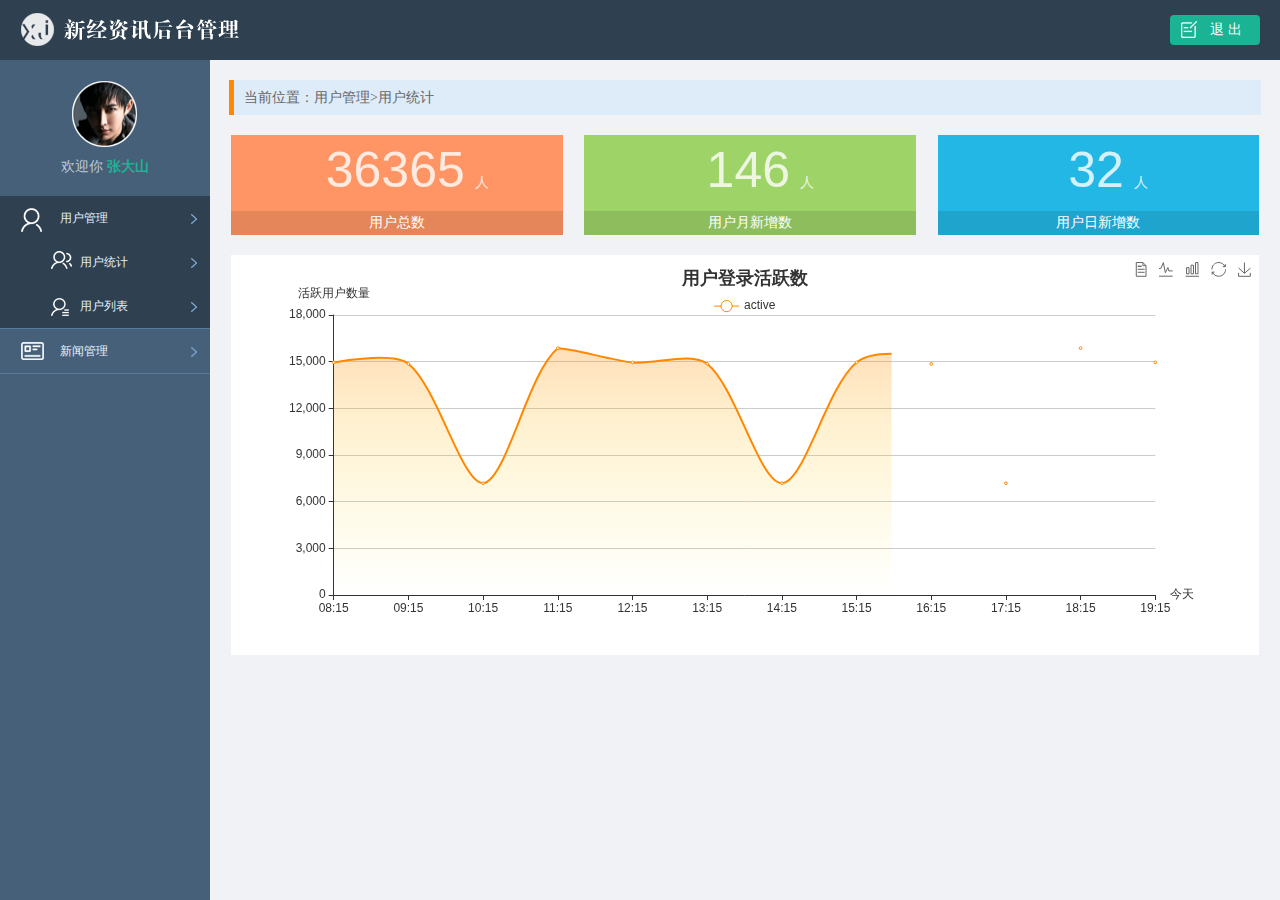
<file: info/static/admin/html/index.html>
<!DOCTYPE html>
<html lang="en">
<head>
	<meta charset="UTF-8">
	<title>新经资讯后台管理</title>
	<link rel="stylesheet" type="text/css" href="../css/reset.css">
	<link rel="stylesheet" type="text/css" href="../css/main.css">
	<script type="text/javascript" src="../js/jquery-1.12.4.min.js"></script>
</head>
<body>
	<div class="header">
		<a href="#" class="logo fl"><img src="../images/logo.png" alt="logo"></a>
		<a href="#" class="logout fr">退 出</a>
	</div>
	
	<div class="side_bar">
		<div class="user_info">
			<img src="../images/person.png" alt="张大山">
			<p>欢迎你 <em>张大山</em></p>
		</div>

		<div class="menu_con">
			<div class="first_menu active"><a href="#" class="icon01">用户管理</a></div>
			<ul class="sub_menu show">
				<li><a class="icon022" href="user_count.html" target="main_frame">用户统计</a></li>
				<li class="current"><a href="user_list.html" class="icon021" target="main_frame">用户列表</a></li>
			</ul>
			<div class="first_menu"><a href="#" class="icon02">新闻管理</a></div>
			<ul class="sub_menu">
				<li><a href="news_review.html" class="icon031" target="main_frame">新闻审核</a></li>
				<li><a href="news_edit.html" class="icon032" target="main_frame">新闻版式编辑</a></li>
				<li><a href="news_type.html" class="icon034" target="main_frame">新闻分类管理</a></li>
			</ul>
		</div>
	</div>

	<div class="main_body" id="main_body">
		<iframe src="user_count.html" frameborder="0" id="main_frame" name="main_frame" frameborder="0" scrolling="auto"></iframe>
	</div>
	
	<script>
		$(function(){
			$('.first_menu').click(function(){
				$(this).addClass('active').siblings('.first_menu').removeClass('active');
				$(this).next().slideDown().siblings('.sub_menu').slideUp();
			})
			var frame_w = $('#main_body').outerWidth();
			var frame_h = $('#main_body').outerHeight();
			$('#main_frame').css({'width':frame_w,'height':frame_h});
		})
	</script>

</body>
</html>
</file>
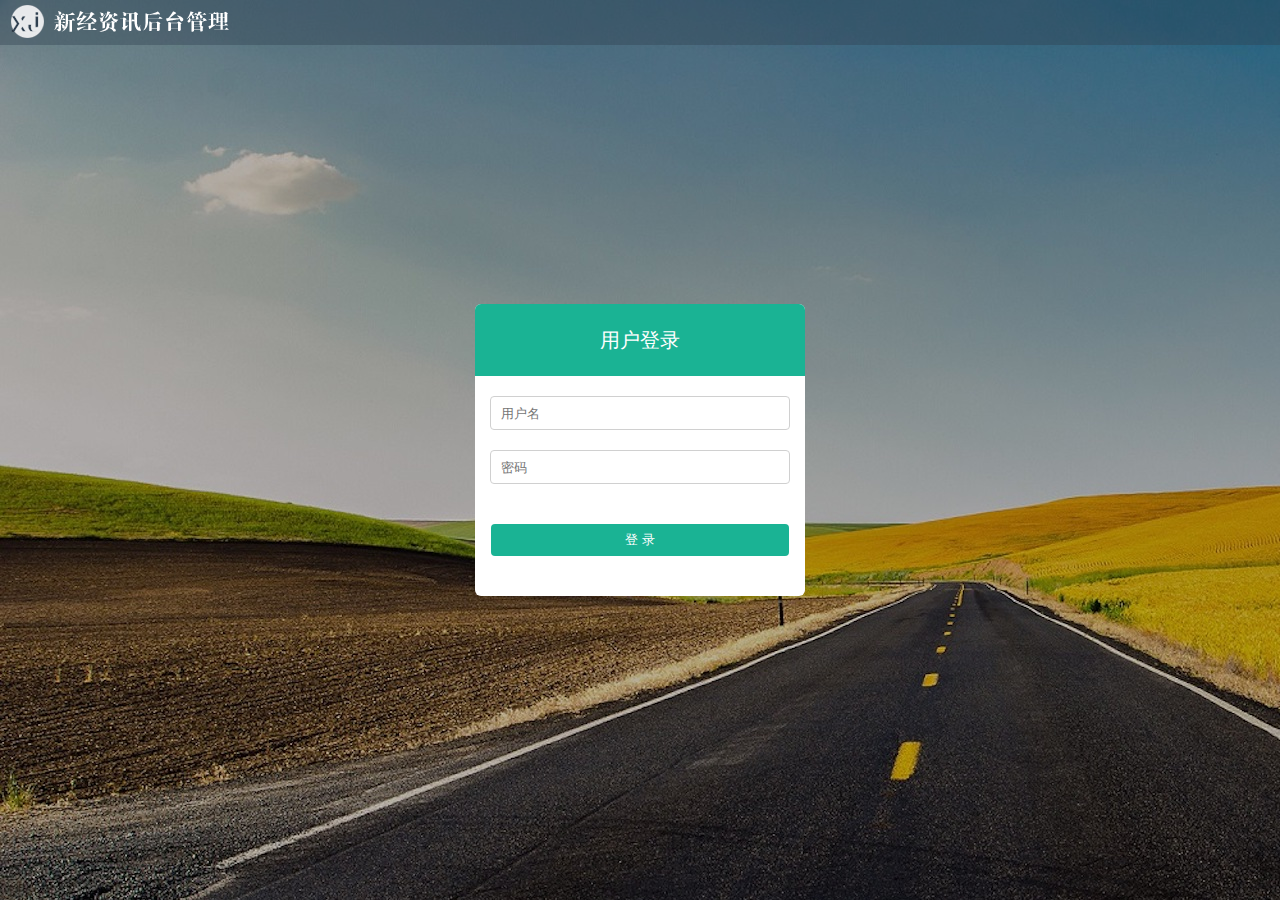
<file: info/static/admin/html/login.html>
<!DOCTYPE html>
<html lang="en">
<head>
	<meta charset="UTF-8">
	<title>新经资讯后台管理</title>
	<link rel="stylesheet" type="text/css" href="../css/reset.css">
	<link rel="stylesheet" type="text/css" href="../css/main.css">
</head>
<body>
	<div class="login_logo">
		<img src="../images/logo.png" alt="">
	</div>	
	<form method="post" class="login_form">
		<h1 class="login_title">用户登录</h1>
		<input type="text" name="username" placeholder="用户名" class="input_txt">
		<input type="password" name="password" placeholder="密码" class="input_txt">
		<div class="error_tip">错误提示</div>
		<input type="submit" value="登 录" class="input_sub">
	</form>
	<div class="login_bg"></div>
</body>
</html>
</file>
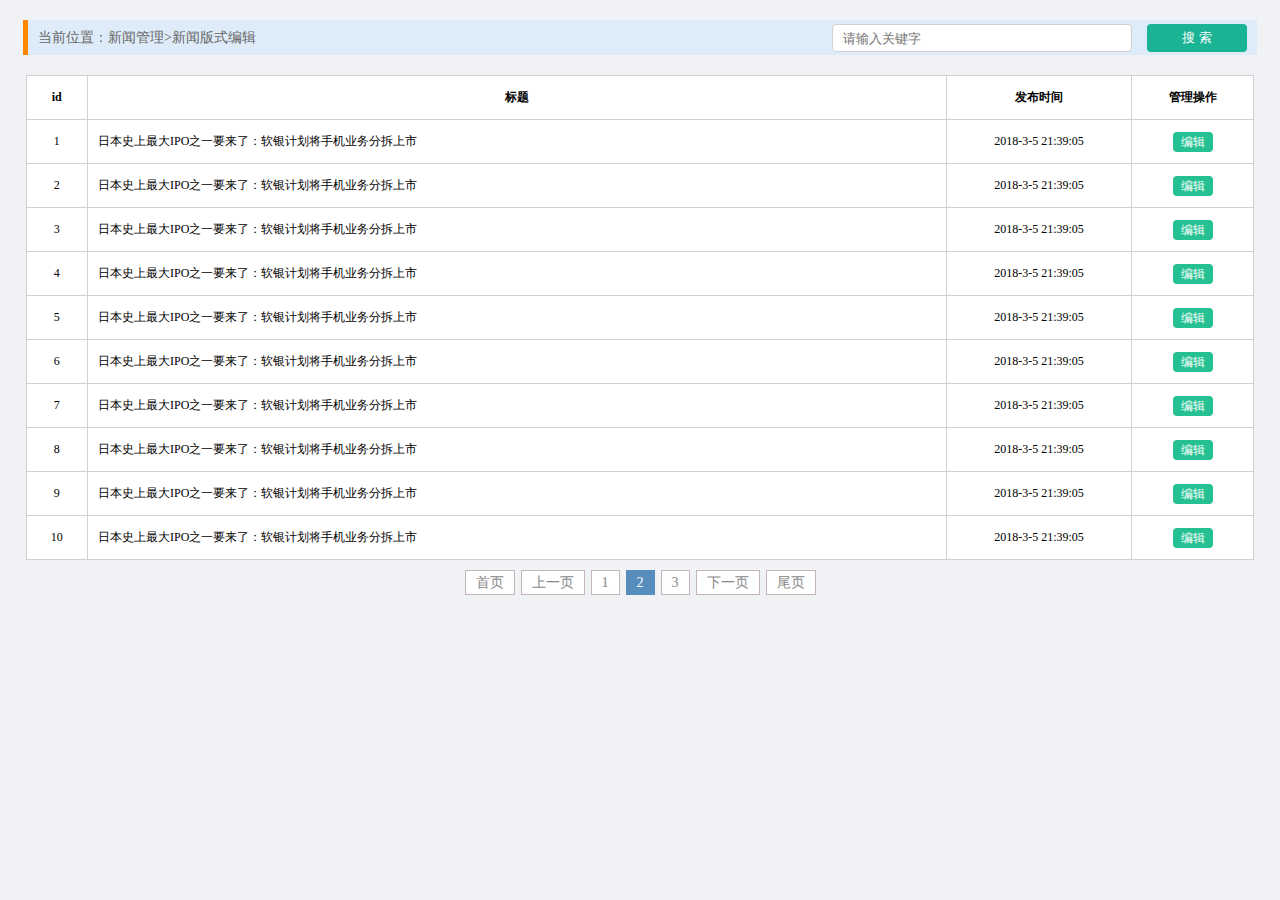
<file: info/static/admin/html/news_edit.html>
<!DOCTYPE html>
<html lang="en">
<head>
	<meta charset="UTF-8">
	<title>新经资讯后台管理</title>
	<link rel="stylesheet" type="text/css" href="../css/reset.css">
	<link rel="stylesheet" type="text/css" href="../css/main.css">
	<link rel="stylesheet" href="../css/jquery.pagination.css">
	<script type="text/javascript" src="../js/jquery-1.12.4.min.js"></script>
	<script type="text/javascript" src="../js/jquery.pagination.min.js"></script>
</head>
<body>
	<div class="breadcrub">
			当前位置：新闻管理>新闻版式编辑
		<form class="news_filter_form">
			<input type="text" placeholder="请输入关键字" class="input_txt">
			<input type="submit" value="搜 索" class="input_sub">
		</form>
	</div>
		

	<div class="pannel">			
			<table class="common_table">
				<tr>
					<th width="5%">id</th>
					<th width="70%">标题</th>
					<th width="15%">发布时间</th>
					<th width="10%">管理操作</th>
				</tr>
				<tr>
					<td>1</td>
					<td class="tleft">日本史上最大IPO之一要来了：软银计划将手机业务分拆上市</td>
					<td>2018-3-5 21:39:05</td>
					<td>
						<a href="news_edit_detail.html" class="edit">编辑</a>
					</td>
				</tr>
				<tr>
					<td>2</td>
					<td class="tleft">日本史上最大IPO之一要来了：软银计划将手机业务分拆上市</td>
					<td>2018-3-5 21:39:05</td>
					<td>
						<a href="news_edit_detail.html" class="edit">编辑</a>
					</td>
				</tr>					
				<tr>
					<td>3</td>
					<td class="tleft">日本史上最大IPO之一要来了：软银计划将手机业务分拆上市</td>
					<td>2018-3-5 21:39:05</td>
					<td>
						<a href="news_edit_detail.html" class="edit">编辑</a>
					</td>
				</tr>
				<tr>
					<td>4</td>
					<td class="tleft">日本史上最大IPO之一要来了：软银计划将手机业务分拆上市</td>
					<td>2018-3-5 21:39:05</td>
					<td>
						<a href="news_edit_detail.html" class="edit">编辑</a>
					</td>
				</tr>
				<tr>
					<td>5</td>
					<td class="tleft">日本史上最大IPO之一要来了：软银计划将手机业务分拆上市</td>
					<td>2018-3-5 21:39:05</td>
					<td>
						<a href="news_edit_detail.html" class="edit">编辑</a>
					</td>
				</tr>
				<tr>
					<td>6</td>
					<td class="tleft">日本史上最大IPO之一要来了：软银计划将手机业务分拆上市</td>
					<td>2018-3-5 21:39:05</td>
					<td>
						<a href="news_edit_detail.html" class="edit">编辑</a>
					</td>
				</tr>
				<tr>
					<td>7</td>
					<td class="tleft">日本史上最大IPO之一要来了：软银计划将手机业务分拆上市</td>
					<td>2018-3-5 21:39:05</td>
					<td>
						<a href="news_edit_detail.html" class="edit">编辑</a>
					</td>
				</tr>
				<tr>
					<td>8</td>
					<td class="tleft">日本史上最大IPO之一要来了：软银计划将手机业务分拆上市</td>
					<td>2018-3-5 21:39:05</td>
					<td>
						<a href="news_edit_detail.html" class="edit">编辑</a>
					</td>
				</tr>
				<tr>
					<td>9</td>
					<td class="tleft">日本史上最大IPO之一要来了：软银计划将手机业务分拆上市</td>
					<td>2018-3-5 21:39:05</td>
					<td>
						<a href="news_edit_detail.html" class="edit">编辑</a>
					</td>
				</tr>
				<tr>
					<td>10</td>
					<td class="tleft">日本史上最大IPO之一要来了：软银计划将手机业务分拆上市</td>
					<td>2018-3-5 21:39:05</td>
					<td>
						<a href="news_edit_detail.html" class="edit">编辑</a>
					</td>
				</tr>
			</table>
		</div>
		
		<div class="box">
			<div id="pagination" class="page"></div>
		</div>

        <script>
			$(function() {
				$("#pagination").pagination({
					currentPage: 2,
					totalPage: 3,
					callback: function(current) {
					    alert('ok!');
					}
				});
			});
		</script>
	
</body>
</html>
</file>
<file: info/static/admin/css/main.css>
body{
	background:#f1f2f6;
	font-family:'Microsoft YaHei';
}

.login_logo{
	background:rgba(47,64,80,0.4);
	height:45px;
}

.login_logo img{
	margin:5px 0 0 10px;
}

.header{
	width:100%;
	height:60px;
	overflow:hidden;
	background:#2f4050;
	position:fixed;
	left:0px;
	top:0px;
}

.header .logo{
	width:194px;
	height:33px;
	margin:13px 0 0 20px;
}

.header .logout{
	width:90px;
	height:30px;
	background:url(../images/icons.png) 10px -344px no-repeat #1ab394;
	margin:15px 20px 0 0;
	border-radius:4px;
	text-indent:40px;
	line-height:30px;
	font-size:14px;
	color:#fff;
}

.header .logout:hover{
	width:88px;
	height:28px;
	border:1px solid #1ab394;
	background:url(../images/icons.png) 10px -344px no-repeat #2f4050;
	opacity:0.5;
}

.side_bar{
	position:fixed;
	width:210px;
	background:#466079;
	left:0px;
	top:60px;
	bottom:0px;
}

.user_info{
	width:210px;
	overflow:hidden;
}

.user_info img{
	display:block;
	margin:20px auto 0;
	width:68px;
	height:68px;
	border-radius:34px;
}

.user_info p{
	text-align:center;
	font-size:14px;
	color:#bdcbd8;
	margin:10px auto;
}

.user_info em{
	font-weight:bold;
	color:#1ab394;
}

.menu_con{
	width:210px;
	margin-top:10px;
	overflow:hidden;
}

.first_menu{
	height:44px;
	border-bottom:1px solid #597b9b;
	background:url(../images/icons.png) 190px -283px no-repeat;
}

.menu_con .active{
	background:url(../images/icons.png) 190px -283px no-repeat #2f4050;
	border-bottom:0px;
}

.menu_con a{
	display:block;
	height:44px;
	line-height:44px;
	color:#e5f1fc;
	font-size:12px;
	text-indent:60px;
}

.icon01{
	background:url(../images/icons.png) 20px 12px no-repeat;
}

.icon02{
	background:url(../images/icons.png) 20px -38px no-repeat;
}

.icon021{
	background:url(../images/icons.png) 50px -87px no-repeat;
}

.icon022{
	background:url(../images/icons.png) 50px -139px no-repeat;
}


.icon03{
	background:url(../images/icons.png) 20px -89px no-repeat;
}

.icon031{
	background:url(../images/icons.png) 50px -185px no-repeat;
}

.icon032{
	background:url(../images/icons.png) 50px -235px no-repeat;
}

.icon033{
	background:url(../images/icons.png) 50px -336px no-repeat;
}

.icon034{
	background:url(../images/icons.png) 50px -390px no-repeat;
}

.sub_menu{
	display:none;
	border-bottom:1px solid #597b9b;
}

.sub_menu li{
	background:url(../images/icons.png) 190px -283px no-repeat #2f4050;
}

.sub_menu a{
	text-indent:80px;
}

.show{
	display:block;
}

.main_body{
	position:fixed;
	background:#f9f9f9;
	left:210px;
	top:60px;
	right:0px;
	bottom:0px;
}

.breadcrub{
	width:96%;
	height:35px;
	line-height:35px;
	background-color:#deecf9;
	margin:20px auto 0;
	font-size:14px;
	border-left:5px solid #f80;
	text-indent:10px;
	color:#666;
}

.pannel{
	width:96%;
	overflow:hidden;
	margin:20px auto 0;
	background-color:#fff;
}

.pannel img{
	display:block;
	width:90%;
	margin:20px auto 0;
}

.spannels{
	overflow:hidden;
	margin:20px auto 0;
}

.spannel{
	width:31%;
	float:left;
	margin-left:2%;
	height:100px;
	overflow:hidden;
	text-align:center;
	position:relative;
}

.spannel2{
	width:30%;
	float:left;
	margin-left:2%;
	height:100px;
	overflow:hidden;
	text-align:center;
	position:relative;
}

.spannel em,.spannel2 em{
	font-size:50px;
	line-height:50px;
	display:inline-block;
	margin:10px 0 0 20px;
	font-family:'Arial';
	color:rgba(255,255,255,0.8);
}

.spannel span,.spannel2 span{
	font-size:14px;
	display:inline-block;
	color:rgba(255,255,255,0.8);
	margin-left:10px;
}

.spannel b,.spannel2 b{
	position:absolute;
	left:0;
	bottom:0;
	width:100%;
	line-height:24px;
	background:rgba(0,0,0,0.1);
	color:#fff;
	font-size:14px;
	font-weight:normal;
}



.scolor01{
	background-color:#ff9565;
}

.scolor02{
	background-color:#9ed367;
}

.scolor03{
	background-color:#23b7e5;
}

.chart_show{
	width:100%;
	height:400px;
}

.login_bg{
	position:fixed;
	left:0;
	top:0;
	width:100%;
	height:100%;
	z-index:-9999;
	background:url(../images/login-bg.jpg) no-repeat;
}

.login_form{
  width:330px;
  height:292px;
  background:#fff;
  position:fixed;
  left:50%;
  top:50%;
  margin-top:-146px;
  margin-left:-165px;
  overflow:hidden;
  border-radius:6px;
}

.login_form .error_tip{
	position:absolute;
	font-size:12px;
	color:#f00;
	bottom:84px;
	left:18px;
	display:none;
}


.login_title{
  line-height:72px;
  text-align:center;
  background:#1ab394;
  color:#fff;
  font-size:20px;
}

.input_txt{
  display:block;
  margin:20px auto 0;
  width:298px;
  height:32px;
  border:1px solid #d0d0d0;
  border-radius:4px;
  outline:none;
  text-indent:10px; 
}

.forget_pass{
  display:block;
  width:298px;
  margin:10px auto 0;
  text-align:right;
  font-size:14px;
  color:#5195d0;
}

.input_sub{
  display:block;
  margin:40px auto 0;
  width:298px;
  height:32px;
  border:0px;
  border-radius:4px;
  background:#1ab394;
  color:#fff;
  cursor:pointer;
}

.input_sub:hover{
  opacity:0.8;
}


.common_table{
	width:100%;
	border-collapse:collapse;
	border:1px solid #d1d1d1;
}

.common_table th,.common_table td{
	border:1px solid #d1d1d1;
	text-align:center;
	padding:13px 0px;
	font-size:12px;
}

.pagenation{      
    padding:0px;
    list-style:none;
    width:960px;
    height:40px;
    margin:20px auto 0;
    text-align:center;
    font-size:0px;
}

.pagenation li{
    display:inline-block;
    height:26px;            
    font-size:12px;
    margin:7px 5px 0px;          
}

.pagenation  a{
    line-height:26px;
    text-decoration:none;
    color:#393c35;
    display:block;
    padding:0px 10px;
    border:1px solid #d1d1d1;
}

.pagenation a:hover{
    background:#f80;
    color:#fff;
}

.review,.edit,.addtype{
	display:block;
	width:40px;
	line-height:20px;
	margin:-5px auto;
	border-radius:4px;
	color:#fff;
	background:#25c192;
}

.addtype{
	width:100px;
	line-height:26px;
}

.edit{
	background:#25c192;
}

.common_table .tleft{
	text-align:left;
	text-indent:10px;
}

.review_title{
	font-size:18px;
	line-height:40px;
	text-indent:20px;
	border-bottom:1px solid #ddd;
	margin-bottom:20px;
}

.form_group{
	overflow:hidden;
	margin-bottom:15px;
}

.form_group label{
	float:left;
	width:12%;
	line-height:30px;
	text-align:right;
	font-size:14px;
}

.form_group .input_txt2{
	width:86%;
	height:30px;
	float:left;
	text-indent:10px;
	outline:none;
	border-radius:4px;	
	border:1px solid #d0d0d0;
	box-sizing:border-box;
}

.form_group .input_area,.form_group .input_multxt{
	width:86%;
	height:300px;
	float:left;
	padding:10px;
	outline:none;
	font-family:'Microsoft YaHei';
	font-size:14px;
	border-radius:4px;
	border:1px solid #d0d0d0;
	box-sizing:border-box;
}

.form_group .input_multxt{
	height:50px;
}

.rich_wrap{
	width:86%;
}

.form_group .sel_opt{
	width:150px;
	height:30px;
	float:left;
	border:1px solid #ddd;
	border-radius:4px;
	outline:none;
	text-indent:10px;
}

.form_group .index_pic{
	width:100px;
	height:100px;
	float:left;
	margin:0px;
}

.group_hide{
	display:none;
}

.indent_group{
	text-indent:12%;
	margin-top:15px;
}

.confirm{
	width:80px;
	height:30px;
	border-radius:4px;
	color:#fff;
	background:#25c192;
	border:0px;
	outline:none;
}

.cancel{
	width:80px;
	height:30px;
	border-radius:4px;
	color:#fff;
	background:#25c192;
	border:0px;
	outline:none;
}

.line_top{
	border-top:1px solid #ddd;
	padding:10px 0px;
}

.input_file{
	margin-top:4px;
}


.pop{
	width:500px;
	height:270px;
	border:1px solid #ddd;
	background:#fff;
	position:fixed;
	left:50%;
	top:50%;
	margin-top:-151px;
	margin-left:-251px;
	z-index:9999;
}

.pop h3{
	background:#25c192;
	line-height:40px;
	margin:2px;
	color:#fff;
	text-indent:10px;
}

.form_group .input_label{
	width:80px;
    line-height:32px;
    margin-left:60px;
}

.form_group .error_tip{
	position:absolute;
	left:141px;
	top:132px;
	color:#f00;
	font-size:12px;
	display:none;
}

.input_txt3{
  width:298px;
  height:32px;
  border:1px solid #d0d0d0;
  border-radius:4px;
  outline:none;
  text-indent:10px; 
}

.mt50{
	margin-top:50px;
}

.pop .line_top{
	text-align:center;
	margin-top:80px;
	padding-top:15px;
}

.mask{
	position:fixed;
	width:100%;
	height:100%;
	background:#000;
	left:0px;
	top:0px;
	opacity:0.3
}

.pop_con{
	display:none;
}

.category_name{
	font-size:14px;
	line-height:30px;
}

.ui-pagination-container{
	text-align:center;
	margin-top:5px;
}

.news_filter_form{
	float:right;
	height:36px;
	margin:4px 10px 0 0;
}

.news_filter_form .input_txt{
	float:left;
	margin:0px;
	width:298px;
	height:26px;
	border:1px solid #d0d0d0;
	border-radius:4px;
	outline:none;
	text-indent:10px; 
  }

  .news_filter_form .input_sub{
	float:left;
	margin:0px;
	margin-left:15px;
	width:100px;
	height:28px;
	border:0px;
	border-radius:4px;
	background:#1ab394;
	color:#fff;
	cursor:pointer;
  }
</file>
